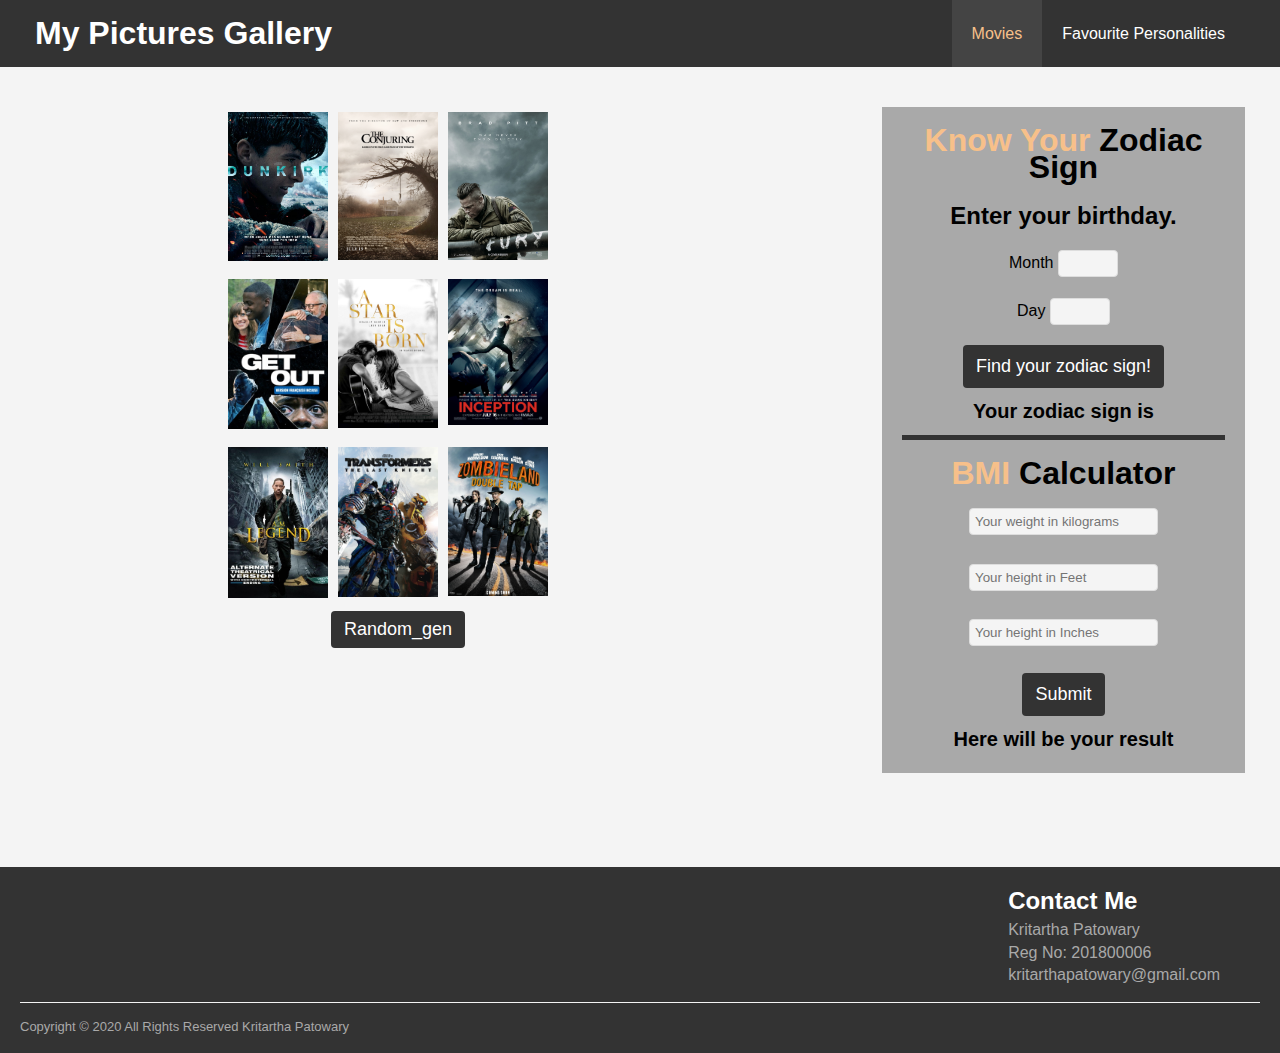
<file: index.html>
<!DOCTYPE html>
<html lang="en">
<head>
    <meta charset="UTF-8">
    <meta name="viewport" content="width=device-width, initial-scale=1.0">
    <script src="http://code.jquery.com/jquery-1.11.0.min.js"></script>
    <link rel="stylesheet" href="./css/style.css">
    <script src="./JavaScript/main.js"></script>
    <title>My Pictures Gallery</title>
</head>
<body>
    <header>
        <nav id="navbar">
            <div class="container">
                <h1 class="logo"><a href="index.html">My Pictures Gallery</a></h1>
                <ul>
                    <li><a class="current" href="index.html">Movies</a></li>
                    <li><a href="favourite.html">Favourite Personalities</a></li>
                </ul>
            </div>
        </nav>

        <div id="showcase">
            <div class="container">
                 <section class="left-showcase">
                    <div id="deck">
                        <div class="row">
                            <div class="resize"><img src="./img/Movies/8988bf30657361a08fbbd3bd7a8fcda1.jpg"/></div>
                            <div class="resize"><img src="./img/Movies/conjuring.jpg"/></div>
                            <div class="resize"><img src="./img/Movies/fury.jpeg" /></div>
                            <div class="clr"></div>
                        </div>
                        <div class="row">
                            <div class="resize"><img src="./img/Movies/getout.jpg" /></div>
                            <div class="resize"><img src="./img/Movies/star-is-born.jpg" /></div>
                            <div class="resize"><img src="./img/Movies/inception.jpg" /></div>
                            <div class="clr"></div>
                        </div>
                        <div class="row">
                            <div class="resize"><img src="./img/Movies/legand.jpg" /></div>
                            <div class="resize"><img src="./img/Movies/Transformers.jpg" /></div>
                            <div class="resize"><img src="./img/Movies/zombieland_double_tap_ver2_xlg.jpg" /></div>
                            <div class="clr"></div>
                        </div>
                      </div>
                      <div class="clr"></div>
                      <button type="button" id="button1" class="btn">Random_gen</button>
                    </section>

                <section class="utilities">
                    <div class="container">
                        <div id="box">
                            <h1><span class="text-primary">Know Your</span> Zodiac Sign</h1>
                            <h2> Enter your birthday. </h2>
                            <div class="form-group">
                                <label for="month">Month</label>
                                <input type="number" id="month" min="1" max="12" >
                            </div>
                            <div class="form-group">
                                <label for="day">Day</label>
                                <input type="number" id="day" min="1" max="31">
                            </div>
                            <a onclick="zodiac()"  class="btn">Find your zodiac sign! </a>
                            <p>Your zodiac sign is <span id="output" class="text-primary"></span> </p>
                        </div>
                        <hr>
                        <div class="bmi">
                            <form>
                                <h1><span class="text-primary">BMI</span> Calculator</h1>
                                <input id="weight" type="text" placeholder="Your weight in kilograms" />
                                <br />
                                <br />
                                <input id="height1" type="text" placeholder="Your height in Feet" />
                                <br>
                                <br>
                                <input id="height2" type="text" placeholder="Your height in Inches" />
                                <br />
                                <br />
                                
                                <a class = "submit btn" onclick="bmi()" >Submit</a>
                                <p id="result">Here will be your result</p>
                            </form>
                        </div>
                    </div>
                </section>
            </div>
        </div>
    </header>

    <footer id="main-footer">
        <div class="alignment">
            <h2>Contact Me</h2>
            <ul>
                <li>Kritartha Patowary</li>
                <li>Reg No: 201800006</li>
                <li>kritarthapatowary@gmail.com</li>
            </ul>
        </div>
        <div class="clr"></div>
        <hr>
        <p class="copyright">Copyright &copy; 2020 All Rights Reserved Kritartha Patowary</p>
    </footer>
</body>
</html>
</file>
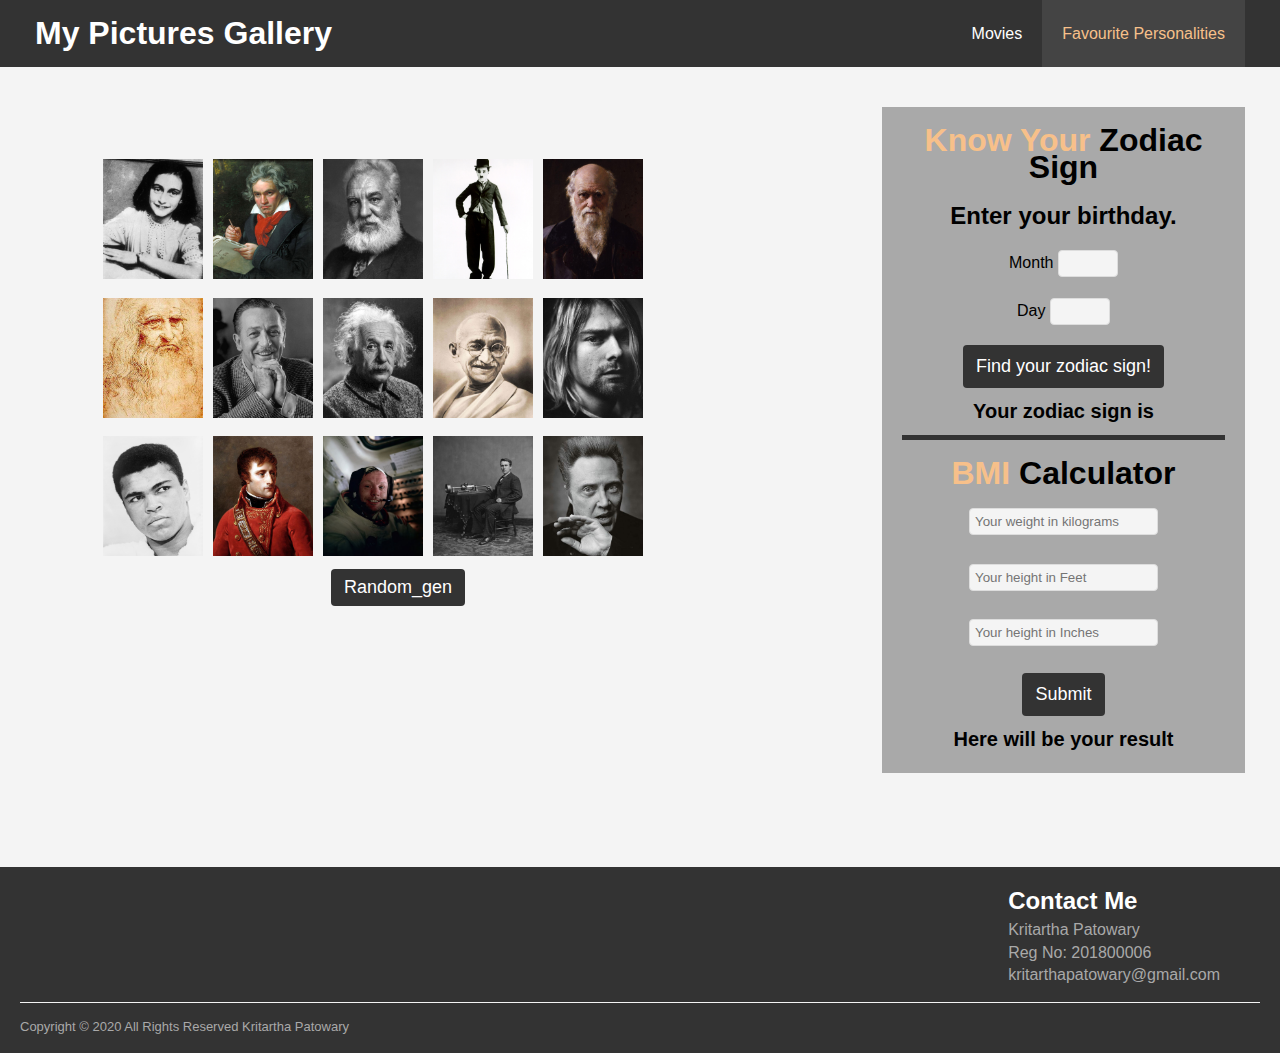
<file: favourite.html>
<!DOCTYPE html>
<html lang="en">
<head>
    <meta charset="UTF-8">
    <meta name="viewport" content="width=device-width, initial-scale=1.0">
    <script src="http://code.jquery.com/jquery-1.11.0.min.js"></script>
    <link rel="stylesheet" href="./css/style.css">
    <script src="./JavaScript/main.js"></script>
    <title>My Pictures Gallery</title>
</head>
<body>
    <header>
        <nav id="navbar">
            <div class="container">
                <h1 class="logo"><a href="index.html">My Pictures Gallery</a></h1>
                <ul>
                    <li><a href="index.html">Movies</a></li>
                    <li><a class="current" href="favourite.html">Favourite Personalities</a></li>
                </ul>
            </div>
        </nav>

        <div id="fav-showcase">
            <div class="container">
                 <section class="fav-left-showcase">
                     <div class="fav-deck">
                         <h1>My Favourite Personalities</h1>
                         <div id="deck">
                             <div class="row">
                                 <div class="resize"><img src="./img/favourite/anne.jpg"/></div>
                                 <div class="resize"><img src="./img/favourite/beethoven.jpg"/></div>
                                 <div class="resize"><img src="./img/favourite/bell.jpg"/></div>
                                 <div class="resize"><img src="./img/favourite/charlie.jpg"/></div>
                                 <div class="resize"><img src="./img/favourite/darwin.jpg"/></div>
                                 <div class="clr"></div>
                             </div>
                             <div class="row">
                                 <div class="resize"><img src="./img/favourite/davinci.jpg" /></div>
                                 <div class="resize"><img src="./img/favourite/disney.jpg" /></div>
                                 <div class="resize"><img src="./img/favourite/einstein.jpg" /></div>
                                 <div class="resize"><img src="./img/favourite/gandhi.jpg" /></div>
                                 <div class="resize"><img src="./img/favourite/kurtcobain.jpg" /></div>
                                 <div class="clr"></div>
                             </div>
                             <div class="row">
                                 <div class="resize"><img src="./img/favourite/muhammad ali.jpg" /></div>
                                 <div class="resize"><img src="./img/favourite/napolean.jpg" /></div>
                                 <div class="resize"><img src="./img/favourite/Neil_Armstrong.jpg" /></div>
                                 <div class="resize"><img src="./img/favourite/thomas edison.jpg" /></div>
                                 <div class="resize"><img src="./img/favourite/walken.jpg" /></div>
                                 <div class="clr"></div>
                             </div>
                            </div>
                        </div>
                        <div class="clr"></div>
                      <button type="button" id="button1" class="btn">Random_gen</button>
                    </section>

                <section class="utilities">
                    <div class="container">
                        <div id="box">
                            <h1><span class="text-primary">Know Your</span> Zodiac Sign</h1>
                            <h2> Enter your birthday. </h2>
                            <div class="form-group">
                                <label for="month">Month</label>
                                <input type="number" id="month" min="1" max="12">
                            </div>
                            <div class="form-group">
                                <label for="day">Day</label>
                                <input type="number" id="day" min="1" max="31">
                            </div>
                            <a onclick="zodiac()"  class="btn">Find your zodiac sign! </a>
                            <p>Your zodiac sign is <span id="output" class="text-primary"></span> </p>
                        </div>
                        <hr>
                        <div class="bmi">
                            <form>
                                <h1><span class="text-primary">BMI</span> Calculator</h1>
                                <input id="weight" type="text" placeholder="Your weight in kilograms" />
                                <br />
                                <br />
                                <input id="height1" type="text" placeholder="Your height in Feet" />
                                <br>
                                <br>
                                <input id="height2" type="text" placeholder="Your height in Inches" />
                                <br />
                                <br />
                                
                                <a class = "submit btn" onclick="bmi()" >Submit</a>
                                <p id="result">Here will be your result</p>
                            </form>
                        </div>
                    </div>
                </section>
            </div>
        </div>
    </header>

    <footer id="main-footer">
        <div class="alignment">
            <h2>Contact Me</h2>
            <ul>
                <li>Kritartha Patowary</li>
                <li>Reg No: 201800006</li>
                <li>kritarthapatowary@gmail.com</li>
            </ul>
        </div>
        <div class="clr"></div>
        <hr>
        <p class="copyright">Copyright &copy; 2020 All Rights Reserved Kritartha Patowary</p>
    </footer>
</body>
</html>
</file>
<file: css/style.css>
/* Reset */
*{
    padding: 0;
    margin: 0;
    box-sizing: border-box;
}

/* Main Styling */
html,body{
    font-family: 'Segoe UI', Tahoma, Geneva, Verdana, sans-serif;
    line-height: 1.7em;
}

a{
    color: #333;
    text-decoration: none;
}

h1, h2, h3{
    padding-bottom: 20px;
}

p{
    margin: 10px 0;
}

/* Utility Classes */
.container{
    margin: auto;
    max-width: 1250px;
    overflow: auto;
    padding: 0 20px;
}

.text-primary{
    color: #f7c08a;
}

.lead{
    font-size: 20px;
}

.btn{
    display: inline-block;
    font-size: 18px;
    color: #fff;
    background-color: #333;
    padding: 8px 13px;
    border: none;
    border-radius: 4px;
    cursor: pointer;
}

.btn:hover{
    background-color: #f7c08a;
    color: #333;
}

.btn-light{
    background-color: #f4f4f4;
    color: #333;
}

.bg-dark{
    background: #333;
    color: #fff;
}

.bg-light{
    background: #f4f4f4;
    color: #333;
}

.bg-primary{
    background: #f7c08a;
    color: #333;
}

.clr{
    clear:both;
}

.l-heading{
    font-size: 40px;
}

hr{
    height: 5px;
    background-color: #333;
    border: none;
}
/* Padding */
.py-1{ padding: 10px 0;}
.py-2{ padding: 20px 0;}
.py-3{ padding: 30px 0;}

/* Navbar */
#navbar{
    background-color: #333;
    color: #fff;
    overflow: auto;
}

#navbar a{
    color: #fff;    
}

#navbar h1{
    float: left;
    padding-top: 20px;
}

#navbar ul{
    list-style: none;
    float: right;
}

#navbar ul li{
    float: left;
}

#navbar ul li a{
    display: block;
    padding: 20px;
    text-align: center;
}

#navbar ul li a:hover, 
#navbar ul li a.current{
    background-color: #444;
    color: #f7c08a;
}

/* Movies Section */

#showcase{
    height: 800px;  
    background-color: #f4f4f4;
}

#showcase .left-showcase{
    float: left;
    width: 60%;
}

#showcase .left-showcase #deck{
    padding-top: 40px;
    width: 350px;
    margin: auto;
}

.resize{
    display: block;
    float: left;
    margin: 5px;
    width: 100px;
}

#button1{
    display: block;
    margin: auto;
}

#showcase .left-showcase #deck .row div img{
    width: 100%;
    height: auto;
}

#showcase .left-showcase #deck .row div img:hover{
    transform: scale(2);
}

/* Favourite Personalities Section */
#fav-showcase{
    height: 800px;  
    background-color: #f4f4f4;
}

#fav-showcase .fav-left-showcase{
    float: left;
    width: 60%;
}

#fav-showcase .fav-left-showcase h1{
    font-size:25px;
    color: #f4f4f4;
    text-align: center;
    padding-top: 40px;
    margin-bottom: -40px;

}

#fav-showcase .fav-left-showcase #deck{
    padding-top: 40px;
    width: 600px;
    margin: auto;
}

.resize{
    display: block;
    float: left;
    margin: 5px;
    width: 100px;
}

#button1{
    display: block;
    margin: auto;
}

#fav-showcase .fav-left-showcase #deck .row div img{
    width: 100%;
    height: 120px;
    object-fit: cover;
    object-position: center center;
}

#fav-showcase .fav-left-showcase #deck .row div img:hover{
    transform: scale(2);
}


/* Zodiac */
.utilities{
    margin-top: 40px;
    padding-top: 20px;
    background-color: #a9a9a9;
    float: right;
    width: 30%;
    text-align: center;
}

.utilities p{
    font-size: 20px;
    font-weight: bold;
}

.utilities .form-group{
    margin-bottom: 20px;
}

.utilities label{
    margin-bottom: 5px;
}

.utilities input{
    /* width: 100%; */
    padding: 5px;
    border: 1px #ddd solid;
    background-color: #f4f4f4;
    border-radius: 4px;
}

.utilities input:focus{
    outline: none;
    border-color: #f7c08a;
}

/* BMI */
.bmi{
   margin-top: 20px;
   margin-bottom: 20px;
}

/* Footer */
#main-footer{
    text-align: left;
    background-color: #333;
    color: #fff;
    padding: 20px;
    overflow: auto;
    padding-bottom: 3px;
    
}

#main-footer .alignment{
    float: right;
    padding-right: 40px;
}

#main-footer .alignment ul{
    line-height: 1.4em;
    margin-top:-15px ;
}

#main-footer ul{
    color: #a9a9a9;
    list-style: none;
    margin-bottom: 5px;
}

#main-footer hr{
    margin-top: 10px;
    height: 1px;
    background-color: #f4f4f4 ;
}

#main-footer .copyright{
    color: #a9a9a9;
    float: left;
    font-size: 13px;
}
</file>
